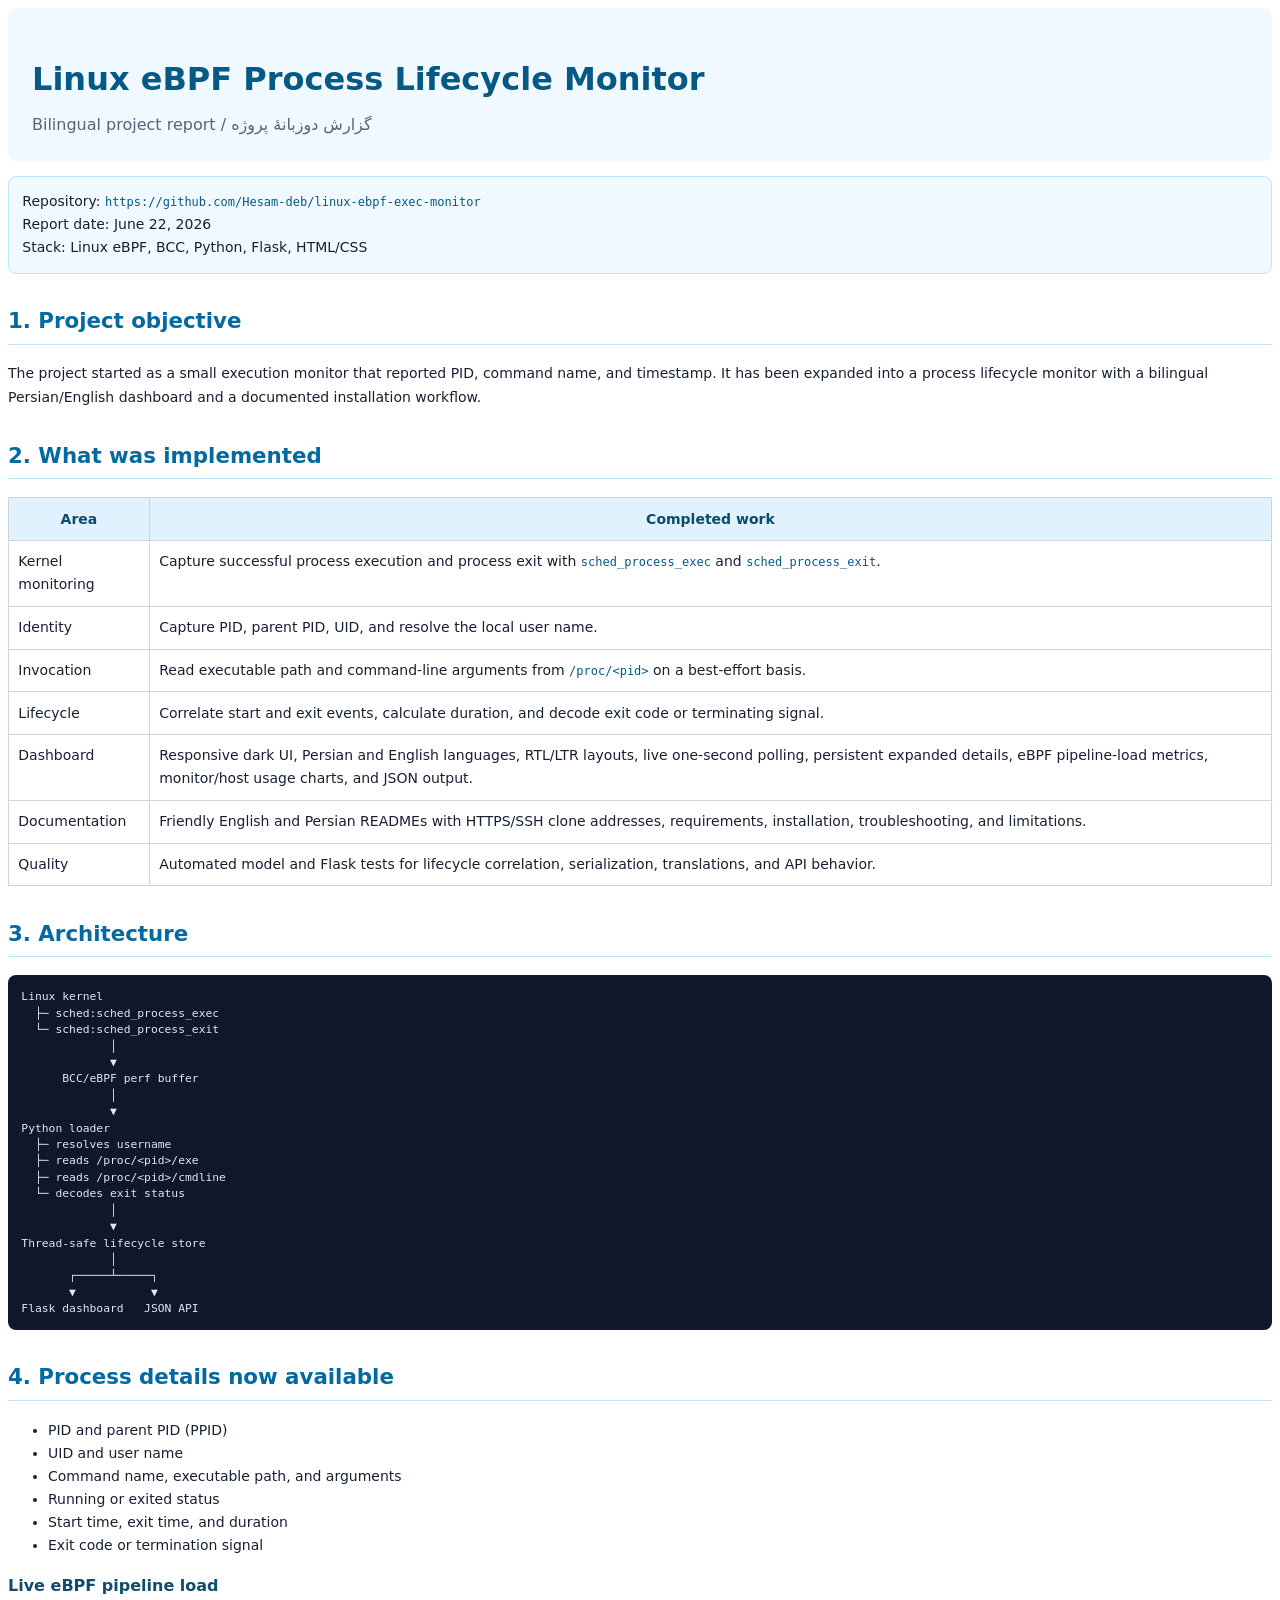
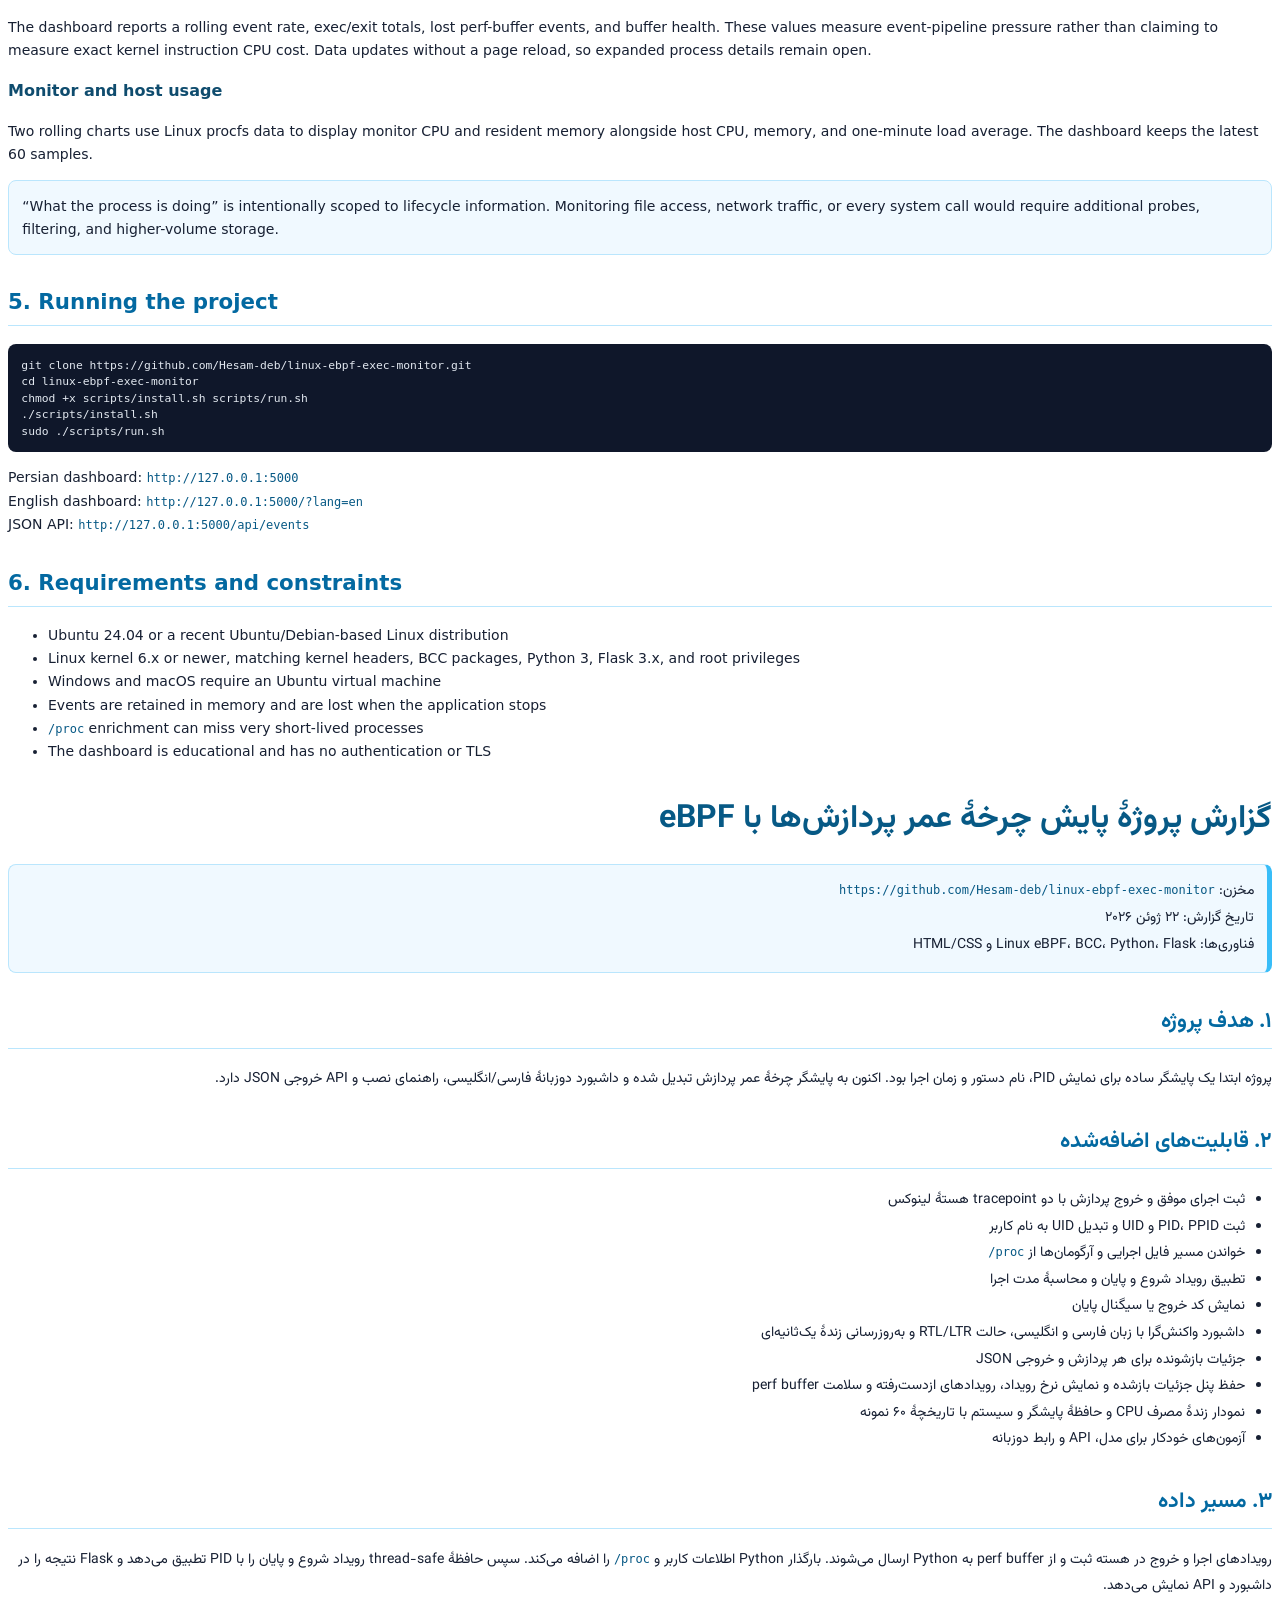
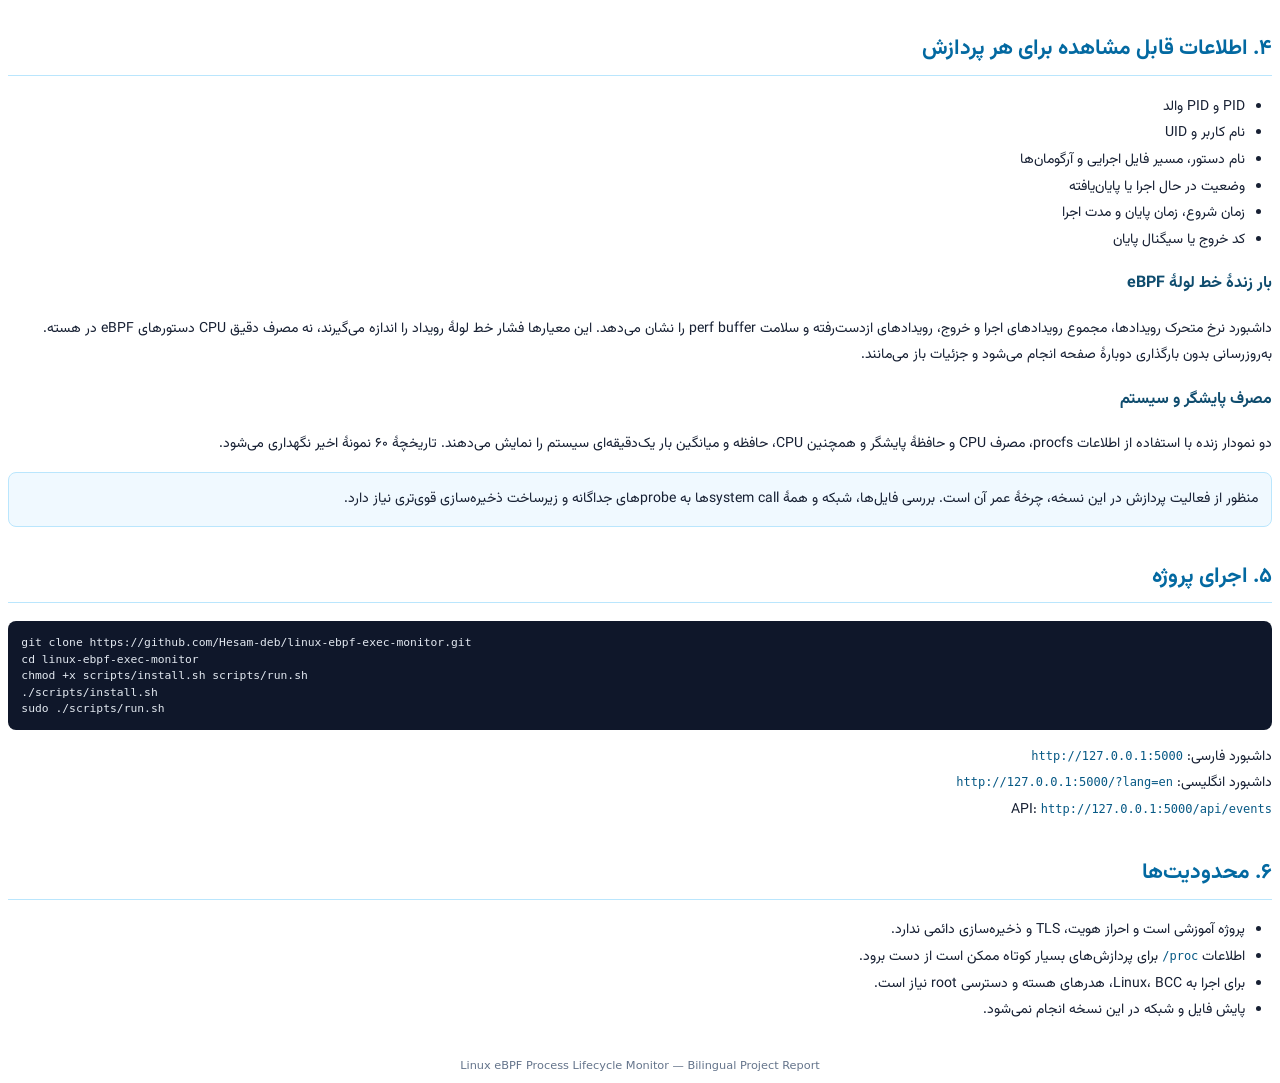
<file: docs/project-report.html>
<!doctype html>
<html lang="en">
<head>
  <meta charset="utf-8">
  <title>Linux eBPF Process Lifecycle Monitor — Project Report</title>
  <style>
    @font-face {
      font-family: "Vazirmatn Embedded";
      src: url("assets/fonts/Vazirmatn-Regular.ttf") format("truetype");
      font-style: normal;
      font-weight: 400;
    }
    @font-face {
      font-family: "Vazirmatn Embedded";
      src: url("assets/fonts/Vazirmatn-Bold.ttf") format("truetype");
      font-style: normal;
      font-weight: 700;
    }
    @page { size: A4; margin: 18mm; }
    body {
      color: #172033;
      font-family: "DejaVu Sans", "Vazirmatn", sans-serif;
      font-size: 10.5pt;
      line-height: 1.65;
    }
    h1 { color: #075985; font-size: 24pt; margin-bottom: 4pt; }
    h2 {
      margin-top: 22pt;
      padding-bottom: 4pt;
      border-bottom: 1px solid #bae6fd;
      color: #0369a1;
      font-size: 16pt;
    }
    h3 { color: #0f4c6e; font-size: 12pt; }
    .subtitle { color: #52657a; font-size: 12pt; }
    .meta, .note {
      padding: 10pt;
      border: 1px solid #bae6fd;
      border-radius: 6pt;
      background: #f0f9ff;
    }
    code {
      color: #075985;
      font-family: "DejaVu Sans Mono", monospace;
      font-size: 9pt;
    }
    pre {
      padding: 10pt;
      border-radius: 6pt;
      background: #0f172a;
      color: #e2e8f0;
      font-family: "DejaVu Sans Mono", monospace;
      font-size: 8.5pt;
      line-height: 1.45;
      white-space: pre-wrap;
    }
    table { width: 100%; border-collapse: collapse; margin: 10pt 0; }
    th, td { padding: 7pt; border: 1px solid #cbd5e1; vertical-align: top; }
    th { background: #e0f2fe; color: #0c4a6e; }
    .fa {
      direction: rtl;
      text-align: right;
      font-family: "Vazirmatn Embedded", "Vazirmatn", "DejaVu Sans", sans-serif;
      font-feature-settings: "kern";
      line-height: 1.9;
    }
    .fa h1, .fa h2, .fa h3, .fa p, .fa li, .fa th, .fa td {
      direction: rtl;
      text-align: right;
    }
    .fa code, .fa pre, .ltr {
      direction: ltr;
      text-align: left;
      unicode-bidi: embed;
    }
    .fa ul { padding-right: 20pt; padding-left: 0; }
    .fa .meta { border-right: 4pt solid #38bdf8; }
    .cover {
      padding: 18pt;
      border-radius: 8pt;
      background: #f0f9ff;
    }
    .page-break { page-break-before: always; }
    footer { margin-top: 24pt; color: #64748b; font-size: 8.5pt; text-align: center; }
  </style>
</head>
<body>
  <div class="cover">
    <h1>Linux eBPF Process Lifecycle Monitor</h1>
    <div class="subtitle">Bilingual project report / گزارش دوزبانهٔ پروژه</div>
  </div>
  <p class="meta">
    Repository: <code>https://github.com/Hesam-deb/linux-ebpf-exec-monitor</code><br>
    Report date: June 22, 2026<br>
    Stack: Linux eBPF, BCC, Python, Flask, HTML/CSS
  </p>

  <h2>1. Project objective</h2>
  <p>
    The project started as a small execution monitor that reported PID, command name,
    and timestamp. It has been expanded into a process lifecycle monitor with a
    bilingual Persian/English dashboard and a documented installation workflow.
  </p>

  <h2>2. What was implemented</h2>
  <table>
    <tr><th>Area</th><th>Completed work</th></tr>
    <tr><td>Kernel monitoring</td><td>Capture successful process execution and process exit with <code>sched_process_exec</code> and <code>sched_process_exit</code>.</td></tr>
    <tr><td>Identity</td><td>Capture PID, parent PID, UID, and resolve the local user name.</td></tr>
    <tr><td>Invocation</td><td>Read executable path and command-line arguments from <code>/proc/&lt;pid&gt;</code> on a best-effort basis.</td></tr>
    <tr><td>Lifecycle</td><td>Correlate start and exit events, calculate duration, and decode exit code or terminating signal.</td></tr>
    <tr><td>Dashboard</td><td>Responsive dark UI, Persian and English languages, RTL/LTR layouts, live one-second polling, persistent expanded details, eBPF pipeline-load metrics, monitor/host usage charts, and JSON output.</td></tr>
    <tr><td>Documentation</td><td>Friendly English and Persian READMEs with HTTPS/SSH clone addresses, requirements, installation, troubleshooting, and limitations.</td></tr>
    <tr><td>Quality</td><td>Automated model and Flask tests for lifecycle correlation, serialization, translations, and API behavior.</td></tr>
  </table>

  <h2>3. Architecture</h2>
  <pre>Linux kernel
  ├─ sched:sched_process_exec
  └─ sched:sched_process_exit
             │
             ▼
      BCC/eBPF perf buffer
             │
             ▼
Python loader
  ├─ resolves username
  ├─ reads /proc/&lt;pid&gt;/exe
  ├─ reads /proc/&lt;pid&gt;/cmdline
  └─ decodes exit status
             │
             ▼
Thread-safe lifecycle store
             │
       ┌─────┴─────┐
       ▼           ▼
Flask dashboard   JSON API</pre>

  <h2>4. Process details now available</h2>
  <ul>
    <li>PID and parent PID (PPID)</li>
    <li>UID and user name</li>
    <li>Command name, executable path, and arguments</li>
    <li>Running or exited status</li>
    <li>Start time, exit time, and duration</li>
    <li>Exit code or termination signal</li>
  </ul>

  <h3>Live eBPF pipeline load</h3>
  <p>
    The dashboard reports a rolling event rate, exec/exit totals, lost perf-buffer
    events, and buffer health. These values measure event-pipeline pressure rather
    than claiming to measure exact kernel instruction CPU cost. Data updates without
    a page reload, so expanded process details remain open.
  </p>

  <h3>Monitor and host usage</h3>
  <p>
    Two rolling charts use Linux procfs data to display monitor CPU and resident
    memory alongside host CPU, memory, and one-minute load average. The dashboard
    keeps the latest 60 samples.
  </p>

  <div class="note">
    “What the process is doing” is intentionally scoped to lifecycle information.
    Monitoring file access, network traffic, or every system call would require
    additional probes, filtering, and higher-volume storage.
  </div>

  <h2>5. Running the project</h2>
  <pre>git clone https://github.com/Hesam-deb/linux-ebpf-exec-monitor.git
cd linux-ebpf-exec-monitor
chmod +x scripts/install.sh scripts/run.sh
./scripts/install.sh
sudo ./scripts/run.sh</pre>
  <p>
    Persian dashboard: <code>http://127.0.0.1:5000</code><br>
    English dashboard: <code>http://127.0.0.1:5000/?lang=en</code><br>
    JSON API: <code>http://127.0.0.1:5000/api/events</code>
  </p>

  <h2>6. Requirements and constraints</h2>
  <ul>
    <li>Ubuntu 24.04 or a recent Ubuntu/Debian-based Linux distribution</li>
    <li>Linux kernel 6.x or newer, matching kernel headers, BCC packages, Python 3, Flask 3.x, and root privileges</li>
    <li>Windows and macOS require an Ubuntu virtual machine</li>
    <li>Events are retained in memory and are lost when the application stops</li>
    <li><code>/proc</code> enrichment can miss very short-lived processes</li>
    <li>The dashboard is educational and has no authentication or TLS</li>
  </ul>

  <div class="page-break"></div>
  <section class="fa" lang="fa" dir="rtl">
    <h1>گزارش پروژهٔ پایش چرخهٔ عمر پردازش‌ها با eBPF</h1>
    <p class="meta">
      مخزن: <code>https://github.com/Hesam-deb/linux-ebpf-exec-monitor</code><br>
      تاریخ گزارش: ۲۲ ژوئن ۲۰۲۶<br>
      فناوری‌ها: Linux eBPF، BCC، Python، Flask و HTML/CSS
    </p>

    <h2>۱. هدف پروژه</h2>
    <p>
      پروژه ابتدا یک پایشگر ساده برای نمایش PID، نام دستور و زمان اجرا بود.
      اکنون به پایشگر چرخهٔ عمر پردازش تبدیل شده و داشبورد دوزبانهٔ فارسی/انگلیسی،
      راهنمای نصب و API خروجی JSON دارد.
    </p>

    <h2>۲. قابلیت‌های اضافه‌شده</h2>
    <ul>
      <li>ثبت اجرای موفق و خروج پردازش با دو tracepoint هستهٔ لینوکس</li>
      <li>ثبت PID، PPID و UID و تبدیل UID به نام کاربر</li>
      <li>خواندن مسیر فایل اجرایی و آرگومان‌ها از <code>/proc</code></li>
      <li>تطبیق رویداد شروع و پایان و محاسبهٔ مدت اجرا</li>
      <li>نمایش کد خروج یا سیگنال پایان</li>
      <li>داشبورد واکنش‌گرا با زبان فارسی و انگلیسی، حالت RTL/LTR و به‌روزرسانی زندهٔ یک‌ثانیه‌ای</li>
      <li>جزئیات بازشونده برای هر پردازش و خروجی JSON</li>
      <li>حفظ پنل جزئیات بازشده و نمایش نرخ رویداد، رویدادهای ازدست‌رفته و سلامت perf buffer</li>
      <li>نمودار زندهٔ مصرف CPU و حافظهٔ پایشگر و سیستم با تاریخچهٔ ۶۰ نمونه</li>
      <li>آزمون‌های خودکار برای مدل، API و رابط دوزبانه</li>
    </ul>

    <h2>۳. مسیر داده</h2>
    <p>
      رویدادهای اجرا و خروج در هسته ثبت و از perf buffer به Python ارسال می‌شوند.
      بارگذار Python اطلاعات کاربر و <code>/proc</code> را اضافه می‌کند. سپس حافظهٔ
      thread-safe رویداد شروع و پایان را با PID تطبیق می‌دهد و Flask نتیجه را در
      داشبورد و API نمایش می‌دهد.
    </p>

    <h2>۴. اطلاعات قابل مشاهده برای هر پردازش</h2>
    <ul>
      <li>PID و PID والد</li>
      <li>نام کاربر و UID</li>
      <li>نام دستور، مسیر فایل اجرایی و آرگومان‌ها</li>
      <li>وضعیت در حال اجرا یا پایان‌یافته</li>
      <li>زمان شروع، زمان پایان و مدت اجرا</li>
      <li>کد خروج یا سیگنال پایان</li>
    </ul>

    <h3>بار زندهٔ خط لولهٔ eBPF</h3>
    <p>
      داشبورد نرخ متحرک رویدادها، مجموع رویدادهای اجرا و خروج، رویدادهای
      ازدست‌رفته و سلامت perf buffer را نشان می‌دهد. این معیارها فشار خط لولهٔ
      رویداد را اندازه می‌گیرند، نه مصرف دقیق CPU دستورهای eBPF در هسته.
      به‌روزرسانی بدون بارگذاری دوبارهٔ صفحه انجام می‌شود و جزئیات باز می‌مانند.
    </p>

    <h3>مصرف پایشگر و سیستم</h3>
    <p>
      دو نمودار زنده با استفاده از اطلاعات procfs، مصرف CPU و حافظهٔ پایشگر و
      همچنین CPU، حافظه و میانگین بار یک‌دقیقه‌ای سیستم را نمایش می‌دهند.
      تاریخچهٔ ۶۰ نمونهٔ اخیر نگهداری می‌شود.
    </p>

    <div class="note">
      منظور از فعالیت پردازش در این نسخه، چرخهٔ عمر آن است. بررسی فایل‌ها،
      شبکه و همهٔ system callها به probeهای جداگانه و زیرساخت ذخیره‌سازی
      قوی‌تری نیاز دارد.
    </div>

    <h2>۵. اجرای پروژه</h2>
    <pre>git clone https://github.com/Hesam-deb/linux-ebpf-exec-monitor.git
cd linux-ebpf-exec-monitor
chmod +x scripts/install.sh scripts/run.sh
./scripts/install.sh
sudo ./scripts/run.sh</pre>

    <p>
      داشبورد فارسی: <code>http://127.0.0.1:5000</code><br>
      داشبورد انگلیسی: <code>http://127.0.0.1:5000/?lang=en</code><br>
      API: <code>http://127.0.0.1:5000/api/events</code>
    </p>

    <h2>۶. محدودیت‌ها</h2>
    <ul>
      <li>پروژه آموزشی است و احراز هویت، TLS و ذخیره‌سازی دائمی ندارد.</li>
      <li>اطلاعات <code>/proc</code> برای پردازش‌های بسیار کوتاه ممکن است از دست برود.</li>
      <li>برای اجرا به Linux، BCC، هدرهای هسته و دسترسی root نیاز است.</li>
      <li>پایش فایل و شبکه در این نسخه انجام نمی‌شود.</li>
    </ul>
  </section>

  <footer>Linux eBPF Process Lifecycle Monitor — Bilingual Project Report</footer>
</body>
</html>
</file>
